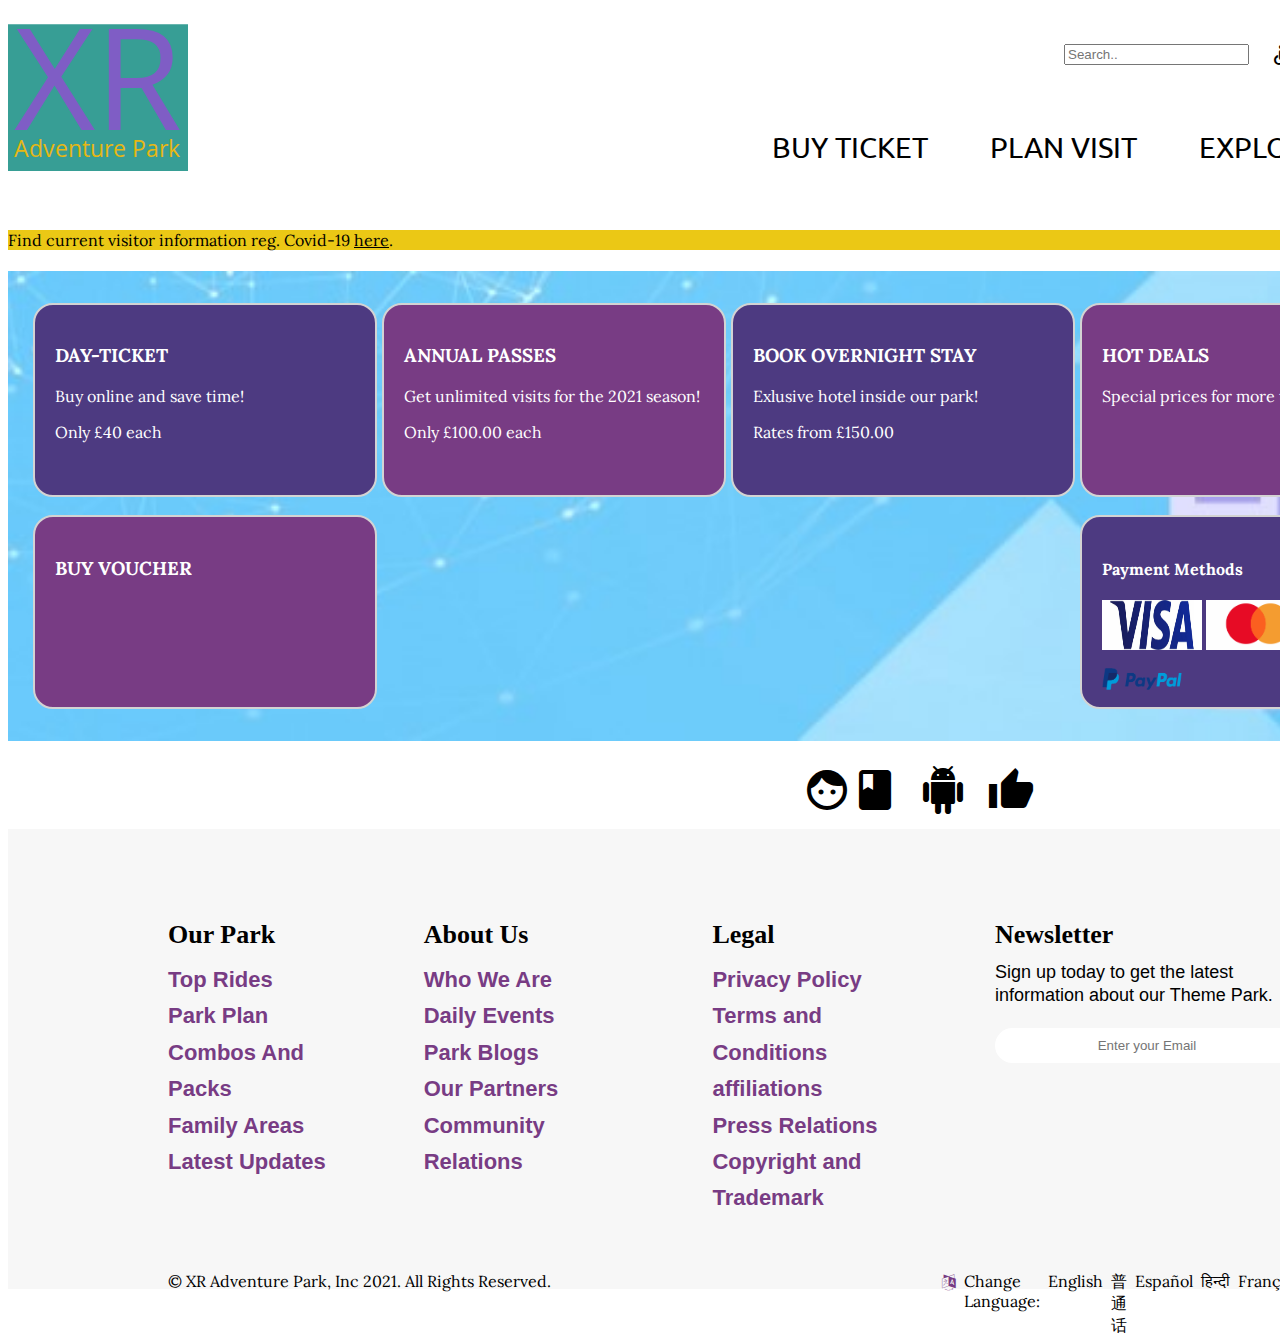
<file: ticket.html>
<!-- definition that this document is an HTML5 document -->
<!DOCTYPE html>

<!-- declaration of the language Web page. This is meant to assist search engines and browsers -->
<html lang="en">
<link rel=“canonical“ href=”index.hmtl”>

<html>
	
<!-- HEAD SECTION that contains all the invisible (meta) information about the page -->
<head>
  <!--appears in browser tab-->
  <title>XR Adventure Park - Buy ticket </title>
	
  <!--encode any character of pretty much any language and browser knows how to interpret every character-->
  <meta charset="utf-8">
	
  <!--description might be found by a service such as Google, which is building up a comprehensive list of pages around the web and gives some clue as to what the content will be-->
  <meta name="description" content="Explore the first XR Adventure Park ever -  buy your tickets, plan your visit and stay updated on special events!">
	
  <!--keywords so that search engines will be able to find the page and classify it accordingly - and when you search for key words in a search engine, it might come up with this page. -->
  <meta name="keywords" content="xr park, augmented reality, virtual reality, xr, attractions, attraction1Name, attraction2Name, tickets, events, events, visit, opening times, plan, fun, action">	
  <meta name="author" content="teamWork">
	
  <!--define how the page is presented on a variety of different devices, here: use the whole width of the device and scale to size one -->
  <meta name="viewport" content="width=device-width, initial-scale=1.0">

  <!--refresh the page every 600 seconds-->
  <meta name="refresh" content="600">
	
  <!--(no)index specifies if the site should get indexed by the search engine; (no)follow specifies if the robot can follow the link on the page to drill down into the site. Since site is in development, both are set to no-->
  <meta name="robots" content="noindex,nofollow">
	
  <!--allow webpage to become a rich object in social networks-->
  <meta name="og:image" property="og:image" content="picURL">
  <meta name="og:title" property="og:title" content="XR Adventure Park">
  <meta name="og:description" property="og:description" content="Explore the first XR Adventure Park ever -  buy your tickets, plan your visit and stay updated on special events!">
  <meta name="og:url" property="og:url" content="pageURL">

  <!-- reference to external stylesheet-->
  <link rel="stylesheet" href="sitestyle.css">

  <!-- google font pairings reference-->
  <link rel="stylesheet" href="https://fonts.googleapis.com/css?family=Ubuntu|Lora">
    
  <!-- Add icon library -->
  <link rel="stylesheet" href="https://cdnjs.cloudflare.com/ajax/libs/font-awesome/4.7.0/css/font-awesome.min.css">
  
  <!-- google font icons reference-->
  <link href="https://fonts.googleapis.com/icon?family=Material+Icons"
      rel="stylesheet">
</head>

<!-- BODY SECTION that contains the structure for all the visble content -->
<body>

<div class="grid-container-ticket">
    <!-- Park logo HEADER -->
    <div id="logo">
		<a class="logo" href="index.html" target="_self"><img src="img/parkLogo.svg" alt="park logo" width="180" height="180" onerror="this.src='img/logo.jpg'"></a>
	</div>
	<!-- Navigation bar HEADER -->
    <div id="nav">
		<ul class="nav">
			 <li style="float:right"><a href="index.html"><i class="material-icons">shopping_basket</i></a></li>
			 <li style="float:right"><a href="index.html"><i class="material-icons">language</i></a></li>
			 <li style="float:right"><a href="index.html"><i class="material-icons">accessible_forward</i></a></li>
			 <li style="float:right" class="search"><input type="text" placeholder="Search.."></li>
		</ul>
		<ul class="nav">
			<li></li>
			<li class="nav" style="float:right"><a class="nav" href="index.html">EXPLORE PARK</a></li>
			<li class="nav" style="float:right"><a class="nav" href="visit.html">PLAN VISIT</a></li>
			<li class="nav" style="float:right"><a class="nav" href="ticket.html">BUY TICKET</a></li>
		</ul>
	</div>	
    <!-- Covid information HEADER -->
    <div id="covid">
		<p class="attention">Find current visitor information reg. Covid-19 <a href="ticket.html" style="color:black; font"><u>here</u></a>.</p>
	</div>
   
    <!-- START PAGE SPECIFIC SECTION-->
    
    <!--div for th block of the main part-->
    
    <div class="ticket_page_content">
  
        <!-- Tile 1 on ticket page - day-ticket -->
        <div id = "tp1">
            <div class="ticket-page-info1"> 
                <h3> DAY-TICKET </h3>
                <p>Buy online and save time!</p>
                <p>Only £40 each</p>
            </div>
        </div>

        <!-- Tile 2 on ticket page - annual passes -->
        <div id = "tp2">
            <div class="ticket-page-info">
                <h3> ANNUAL PASSES </h3>
                <p>Get unlimited visits for the 2021 season!</p>
                <p>Only £100.00 each</p>
            </div>
        </div>

        <!-- Tile 3 on ticket page - overnight stay -->
        <div id = "tp3">
            <div class="ticket-page-info1">
                <h3> BOOK OVERNIGHT STAY </h3>
                <p>Exlusive hotel inside our park!</p>
                <p>Rates from £150.00 </p>
            </div>
        </div>
     
        <!-- Tile 4 on ticket page - deals -->
        <div id = "tp4">
            <div class="ticket-page-info">
                <h3> HOT DEALS </h3>
                <p> Special prices for more than 3 tickets! </p>
            </div>
        </div>
    
        <!-- Tile 5 on ticket page - vouchers -->
        <div id = "voucher">
            <div class="ticket-page-info">
                <h3>BUY VOUCHER</h3>
            </div>
        </div>

        <!-- Tile 6 on ticket page - payment methods -->
        <div id = "paymentMethods">
            <div class="ticket-page-info1">
                <h4>Payment Methods</h4>
                <img src="img/visa.jpg" alt="logo visa" width="100" height="50">
                <img src="img/mastercard.png" alt="logo Master Card" width="100" height="50">
                <img src="img/amex.jpg" alt="logo American Express" width="80" height="50">
                <img src="img/paypal.png" alt="logo PayPal" width="80" height="50">
            </div>
        </div>
    </div>

    <!-- END PAGE SPECIFIC SECTION-->    
  
    <!-- Social media FOOTER -->    
	<div id="social">
	    <ul class="social">
			<li class="social"><a href="index.html"><i class="material-icons" style="font-size:48px;">feed</i></a></li>
			<li class="social"><a href="index.html"><i class="material-icons" style="font-size:48px;">thumb_up_alt</i></a></li>
			<li class="social"><a href="index.html"><i class="material-icons" style="font-size:48px;">android</i></a></li>
			<li class="social"><a href="index.html"><i class="material-icons" style="font-size:48px;">facebook</i></a></li>
	    </ul>
	</div>

    <!-- General information FOOTER -->
    <div class="final_footer_main_block">
        <div class="final_footer">

            <div class="final_footer1 final_footertext">
                Our Park 
                <div class="line_gap">
                    <a class="our_links">Top Rides</a>
                    <br><a class="our_links">Park Plan</a>
                    <br><a class="our_links">Combos And Packs</a>
                    <br><a class="our_links">Family Areas</a>
                    <br><a class="our_links">Latest Updates</a>
                </div>
            </div>
            <div class="final_footer2 final_footertext">
                About Us
                <div class="line_gap">
                    <a class="our_links">Who We Are</a>
                    <br><a class="our_links">Daily Events</a>
                    <br><a class="our_links">Park Blogs</a>
                    <br><a class="our_links">Our Partners</a>
                    <br><a class="our_links">Community Relations</a>
                </div>
            </div>
            <div class="final_footer3 final_footertext">
                Legal
                <div class="line_gap">
                    <a class="our_links">Privacy Policy</a>
                    <br><a class="our_links">Terms and Conditions</a>
                    <br><a class="our_links">affiliations</a>
                    <br><a class="our_links">Press Relations</a>
                    <br><a class="our_links">Copyright and Trademark</a>
                </div>
            </div>
            <div class="final_footer4 final_footertext">
                Newsletter
                <div class="line_new">
                 Sign up today to get the latest information about our Theme Park.
                </div>
                <div class="news_form">
                    <input id="our_news_form" type="email" name="mail" placeholder="Enter your Email" required>
                    <i class="fa fa-paper-plane iconnews"></i> 
                </div>
            </div>
            <div class="final_footer5">
                © XR Adventure Park, Inc 2021. All Rights Reserved.
            </div>
            <div class="final_footer6">
                <div class="final_footer6_inbuild">
                <i class="fa fa-language fa-1g language_footer"></i> 
                <div class="language_main">
                     Change Language:
                </div>
                <a class="language_spaceong">English</a> 
                <a class="language_spaceong">普通话</a> 
                <a class="language_spaceong">Español</a> 
                <a class="language_spaceong">हिन्दी</a> 
                <a class="language_spaceong">Française</a> 
                <a class="language_spaceong">русскийदी</a> 
                </div>
            </div>
        </div>
   </div>
</div>
    
</body>
</html>
</file>
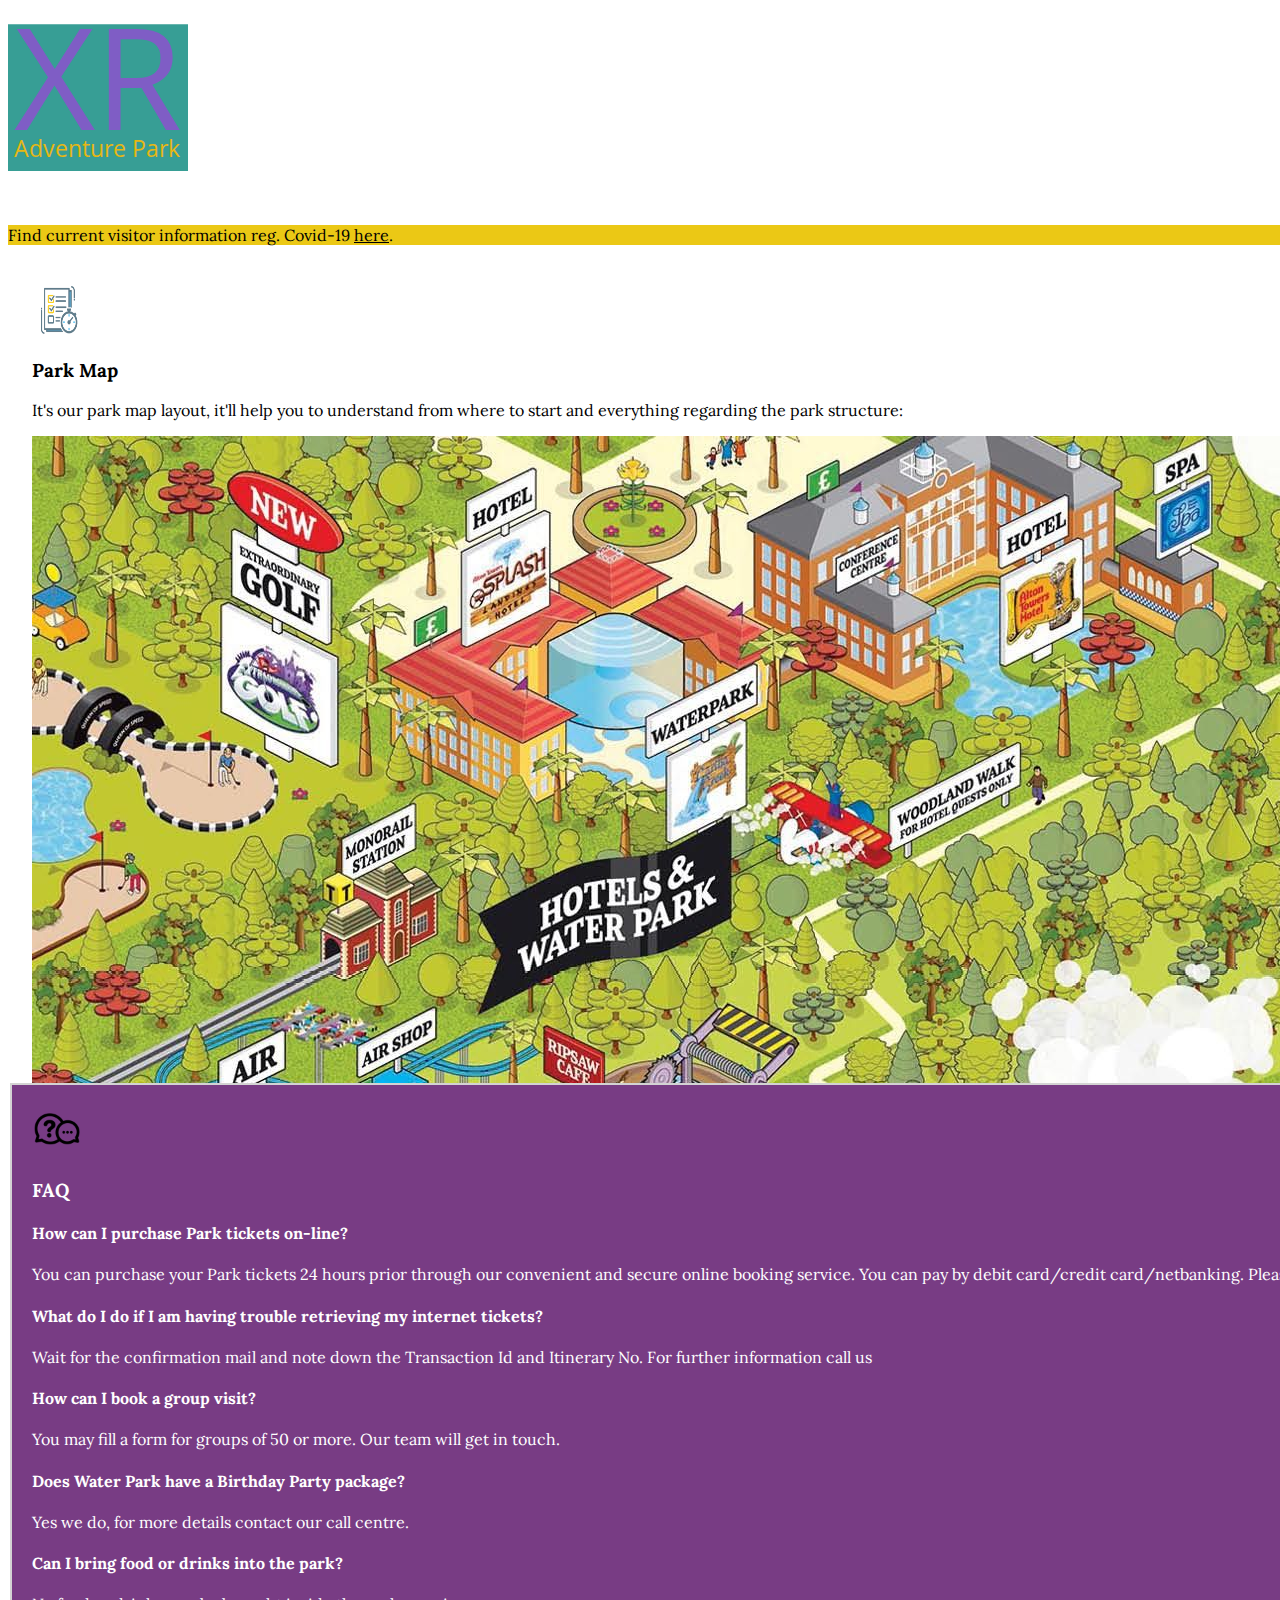
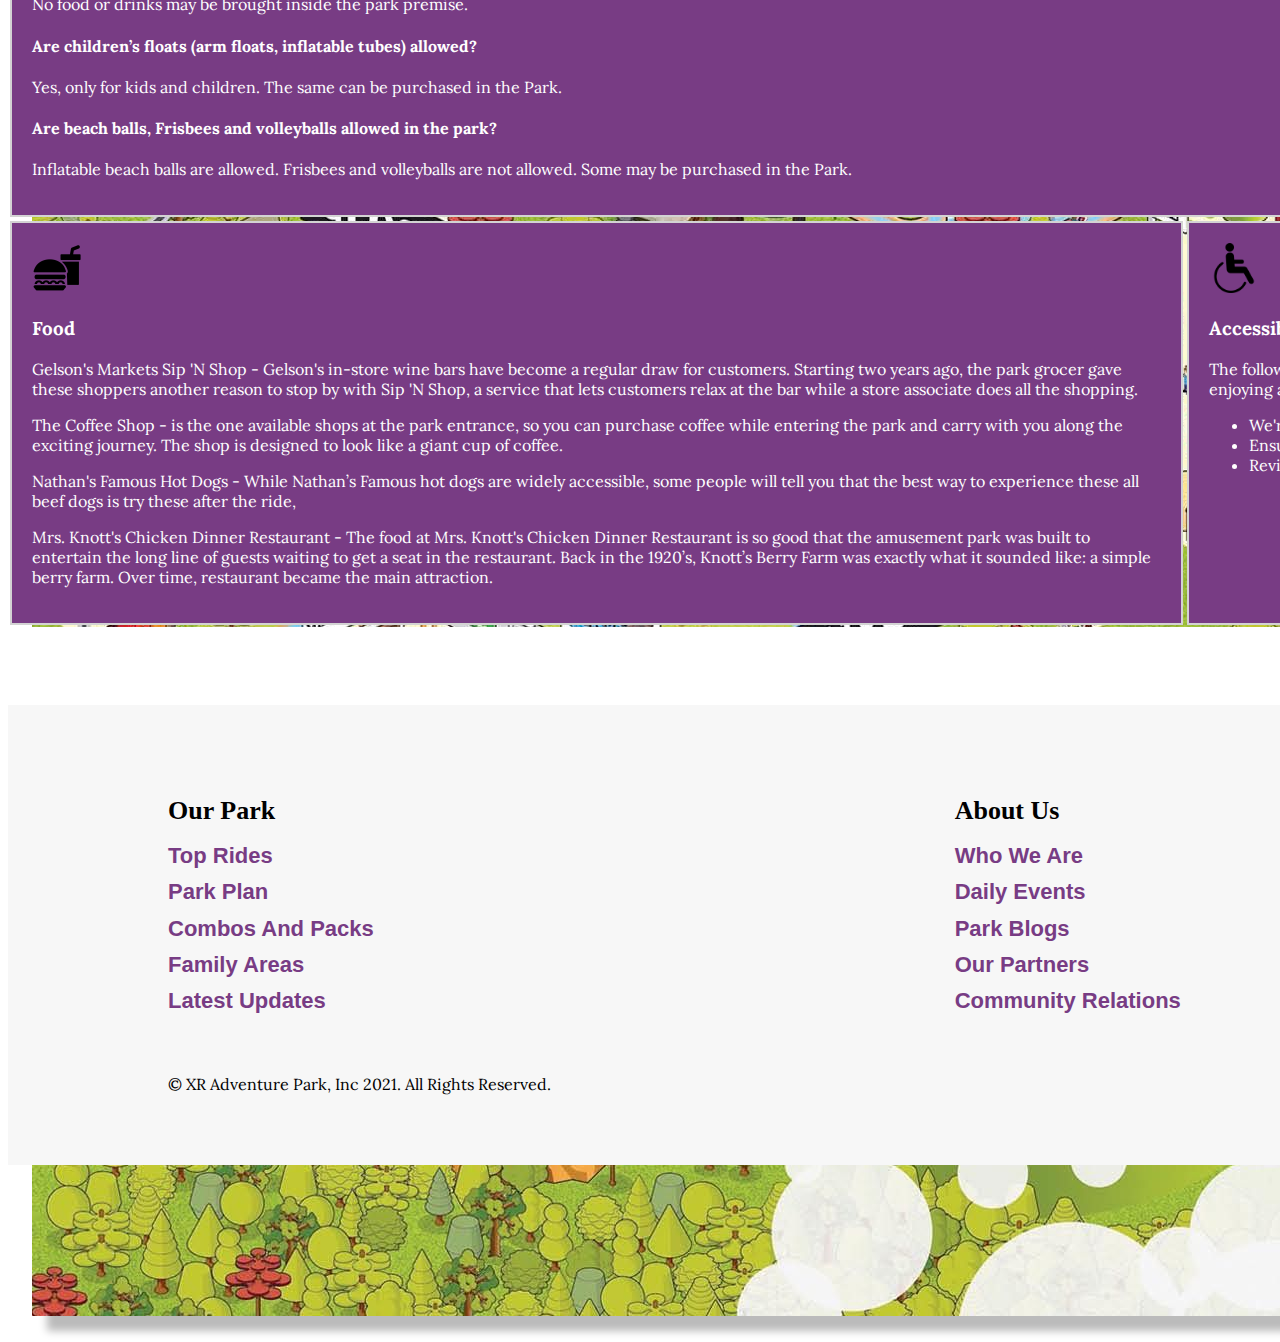
<file: visit.html>
<!-- definition that this document is an HTML5 document -->
<!DOCTYPE html>

<!-- declaration of the language Web page. This is meant to assist search engines and browsers -->
<html lang="en">
<link rel=“canonical“ href=”index.hmtl”>
	
<html>
	
<!-- HEAD SECTION that contains all the invisible (meta) information about the page -->
<head>
  <!--appears in browser tab-->
  <title>XR Adventure Park - Plan visit </title>
	
  <!--encode any character of pretty much any language and browser knows how to interpret every character-->
  <meta charset="utf-8">
	
  <!--description might be found by a service such as Google, which is building up a comprehensive list of pages around the web and gives some clue as to what the content will be-->
  <meta name="description" content="Explore the first XR Adventure Park ever -  buy your tickets, plan your visit and stay updated on special events!">
	
  <!--keywords so that search engines will be able to find the page and classify it accordingly - and when you search for key words in a search engine, it might come up with this page. -->
  <meta name="keywords" content="xr park, augmented reality, virtual reality, xr, attractions, attraction1Name, attraction2Name, tickets, events, events, visit, opening times, plan, fun, action">	
  <meta name="author" content="teamWork">
	
  <!--define how the page is presented on a variety of different devices, here: use the whole width of the device and scale to size one -->
  <meta name="viewport" content="width=device-width, initial-scale=1.0">

  <!--refresh the page every 600 seconds-->
  <meta name="refresh" content="600">
	
  <!--(no)index specifies if the site should get indexed by the search engine; (no)follow specifies if the robot can follow the link on the page to drill down into the site. Since site is in development, both are set to no-->
  <meta name="robots" content="noindex,nofollow">
	
  <!--allow webpage to become a rich object in social networks-->
  <meta name="og:image" property="og:image" content="picURL">
  <meta name="og:title" property="og:title" content="XR Adventure Park">
  <meta name="og:description" property="og:description" content="Explore the first XR Adventure Park ever -  buy your tickets, plan your visit and stay updated on special events!">
  <meta name="og:url" property="og:url" content="pageURL">

  <!-- reference to external stylesheet-->
  <link rel="stylesheet" href="sitestyle.css">

  <!-- google font pairings reference-->
  <link rel="stylesheet" href="https://fonts.googleapis.com/css?family=Ubuntu|Lora">
    
  <!-- Add icon library -->
  <link rel="stylesheet" href="https://cdnjs.cloudflare.com/ajax/libs/font-awesome/4.7.0/css/font-awesome.min.css">
  
  <!-- google font icons reference-->
  <link href="https://fonts.googleapis.com/icon?family=Material+Icons"
      rel="stylesheet">
</head>

<!-- BODY SECTION that contains the structure for all the visble content -->
<body>
    
<div class="grid-container-visit">    
    <!-- Park logo HEADER -->
    <div id="visit_logo">
		<a class="logo" href="index.html" target="_self"><img src="img/parkLogo.svg" alt="park logo" width="180" height="180" onerror="this.src='img/logo.jpg'"></a>
	</div>
	<!-- Navigation bar HEADER -->
    <div id="visit_nav">
		<ul class="nav">
			 <li style="float:right"><a href="index.html"><i class="material-icons">shopping_basket</i></a></li>
			 <li style="float:right"><a href="index.html"><i class="material-icons">language</i></a></li>
			 <li style="float:right"><a href="index.html"><i class="material-icons">accessible_forward</i></a></li>
			 <li style="float:right" class="search"><input type="text" placeholder="Search.."></li>
		</ul>
		<ul class="nav">
			<li></li>
			<li class="nav" style="float:right"><a class="nav" href="index.html">EXPLORE PARK</a></li>
			<li class="nav" style="float:right"><a class="nav" href="visit.html">PLAN VISIT</a></li>
			<li class="nav" style="float:right"><a class="nav" href="ticket.html">BUY TICKET</a></li>
		</ul>
	</div>	
    <!-- Covid information HEADER -->
    <div id="visit_covid">
		<p class="attention">Find current visitor information reg. Covid-19 <a href="visit.html" style="color:black; font"><u>here</u></a>.</p>
	</div>
    			
    <!-- START PAGE SPECIFIC SECTION-->
	
    <!--div for th block of the main part-->
    
    <!-- Tile 1 on plan visit page - park map -->
    <div id = "vpp1">
        <div class="visit-page-info1">
            <img src="img/planning.png" alt="Park Plan" width="50" height="50"> 
            <h3> Park Map </h3>
            <p>It's our park map layout, it'll help you to understand from where to start and everything regarding the park structure: </p>
            <img class ="image_map" src="img/park_map.jpg" alt="Park Plan" >
        </div>
    </div>

    <!-- Tile 2 on plan visit page - accessibility information -->
    <div id = "vpp2">
        <div class="visit-page-info">
            <img src="img/Accessibility.png" alt="Accessibility" width="50" height="50">
            <h3> Accessibility </h3>
            <p>The following guidance and information has been created in order to help guests with additional needs have the best experience possible whilst enjoying a day with us here at the Theme Park!</p>
            <ul>
                <li>We're providing information to guests before they visit – including a brand new Accessibility Day Planner individual to each guest</li>
                <li>Ensuring that purchasing tickets and entering the Park is as smooth as possible</li>
                <li>Reviewing our ride accessibility policies</li>
            </ul>
        </div>
    </div>
      
    <!-- Tile 3 on plan visit page - opening times -->
    <div id = "vpp3">
        <div class="visit-page-info1">
            <img src="img/calendar.png" alt="Opening Times Calendar" width="50" height="50"> 
            <h3> Opening Times Calendar </h3>
            <table>
                <tr><th>Monday</th><td>9am - 10pm</td></tr>
                <tr><th>Tuesday</th><td>9am - 10pm</td></tr>
                <tr><th>Wednesday</th><td>9am - 10pm</td></tr>
                <tr><th>Thursday</th><td>9am - 10pm</td></tr>
                <tr><th>Friday</th><td>9am - 10pm</td></tr>
                <tr><th>Saturday</th><td>9am - 11:30pm</td></tr>
                <tr><th>Sunday</th><td>9am - 11:30pm</td></tr>
            </table>
            <p>These are the timing for rides, which are strictly followed. Whereas our theme park hotel is open 24x7. </p>
        </div>
    </div>
    
    <!-- Tile 4 on plan visit page - FAQ -->
    <div id = "vpp4">
        <div class="visit-page-info">
            <img src="img/faq.png" alt="FAQ" width="50" height="50"> 
            <h3> FAQ </h3>
            <h4> How can I purchase Park tickets on-line? </h4>
            <p> You can purchase your Park tickets 24 hours prior through our convenient and secure online booking service. You can pay by debit card/credit card/netbanking. Please, remember to check your transaction before making the payment. </p>
            <h4> What do I do if I am having trouble retrieving my internet tickets? </h4>
            <p> Wait for the confirmation mail and note down the Transaction Id and Itinerary No. For further information call us </p>
            <h4> How can I book a group visit? </h4>
            <p> You may fill a form for groups of 50 or more. Our team will get in touch. </p>
            <h4> Does Water Park have a Birthday Party package? </h4>
            <p> Yes we do, for more details contact our call centre. </p>
            <h4> Can I bring food or drinks into the park? </h4>
            <p> No food or drinks may be brought inside the park premise. </p>
            <h4> Are children’s floats (arm floats, inflatable tubes) allowed? </h4>
            <p> Yes, only for kids and children. The same can be purchased in the Park. </p>
            <h4> Are beach balls, Frisbees and volleyballs allowed in the park? </h4>
            <p> Inflatable beach balls are allowed. Frisbees and volleyballs are not allowed. Some may be purchased in the Park. </p>
        </div>
    </div>
    
    <!-- Tile 5 on plan visit page - food information -->
    <div id = "vpp5">
        <div class="visit-page-info1">
            <img src="img/food.png" alt="food" width="50" height="50">
            <h3> Food </h3>
            <p>Gelson's Markets Sip 'N Shop - Gelson's in-store wine bars have become a regular draw for customers. Starting two years ago, the park grocer gave these shoppers another reason to stop by with Sip 'N Shop, a service that lets customers relax at the bar while a store associate does all the shopping.</p>
            <p>The Coffee Shop - is the one available shops at the park entrance, so you can purchase coffee while entering the park and carry with you along the exciting journey. The shop is designed to look like a giant cup of coffee.</p>
            <p>Nathan's Famous Hot Dogs - While Nathan’s Famous hot dogs are widely accessible, some people will tell you that the best way to experience these all beef dogs is try these after the ride,</p>
            <p>Mrs. Knott's Chicken Dinner Restaurant - The food at Mrs. Knott's Chicken Dinner Restaurant is so good that the amusement park was built to entertain the long line of guests waiting to get a seat in the restaurant. Back in the 1920’s, Knott’s Berry Farm was exactly what it sounded like: a simple berry farm. Over time, restaurant became the main attraction.</p>
            <p></p>
        </div>
    </div>
    
    <!-- Tile 6 on plan visit page - shopping information -->
    <div id = "vpp6">  
        <div class="visit-page-info">
            <img src="img/shop.png" alt="stores" width="50" height="50">
            <h3> Shops </h3>
            <p>We have the following shops and stores at our the Theme Park, they provide variety of products related to Theme Park like:</p>
            <p>CoasterMerch – Custom designed unofficial merchandise created in England. These guys are obsessed with theme parks and rollercoasters and love to create new designs featuring attractions and coasters from around the world. They don’t use any branding and logos from parks as they prefer to stay honest and avoid using parks intellectual property.</p>
            <p>Thrill Riders – Based in Milton Keynes, Thrill Rides currently only offers a small portfolio of roller coaster related products but is a true Theme Park Enthusiast.</p>
            <p>coastersnaps – Offers some nice attire featuring listings of Roller Coaster elements and Manufacturers, coastersnaps has roller coaster inspired designs for every enthusiast!</p>
            <p>carowindsfanson – Based in the heart of England, carowindsfanson offers a store dedicated to high Coaster rides and also has a second store which covers Theme Parks across the world.</p>
            <p>Novelty Shop - is a shop which the player can buy for their theme Park in the game Theme Park. This shop sells novelty items to the visitors of your park and this is our oldest shop.</p>
            <p>Saloon - we also have proper Saloon at our theme park, which any one can use it. But it'll be more feasible if you have our membership. </p>
            <p>Duinrell’s Promenade - is the place to go to shop for the best clothes, such as a great sweater or t-shirt featuring Rick the Frog. If you’re planning go for theme ride then you should definitely try our theme clothes. </p>
        </div>
    </div>

    <!-- END PAGE SPECIFIC SECTION-->

    <!-- Social media FOOTER -->

	<div id="visit_social">
	    <ul class="social">
			<li class="social"><a href="index.html"><i class="material-icons" style="font-size:48px;">feed</i></a></li>
			<li class="social"><a href="index.html"><i class="material-icons" style="font-size:48px;">thumb_up_alt</i></a></li>
			<li class="social"><a href="index.html"><i class="material-icons" style="font-size:48px;">android</i></a></li>
			<li class="social"><a href="index.html"><i class="material-icons" style="font-size:48px;">facebook</i></a></li>
	    </ul>
	</div>
    
    <!-- General information FOOTER -->
    <div class="final_footer_main_block">
        <div class="final_footer">

            <div class="final_footer1 final_footertext">
                Our Park 
                <div class="line_gap">
                    <a class="our_links">Top Rides</a>
                    <br><a class="our_links">Park Plan</a>
                    <br><a class="our_links">Combos And Packs</a>
                    <br><a class="our_links">Family Areas</a>
                    <br><a class="our_links">Latest Updates</a>
                </div>
            </div>
            <div class="final_footer2 final_footertext">
                About Us
                <div class="line_gap">
                    <a class="our_links">Who We Are</a>
                    <br><a class="our_links">Daily Events</a>
                    <br><a class="our_links">Park Blogs</a>
                    <br><a class="our_links">Our Partners</a>
                    <br><a class="our_links">Community Relations</a>
                </div>
            </div>
            <div class="final_footer3 final_footertext">
                Legal
                <div class="line_gap">
                    <a class="our_links">Privacy Policy</a>
                    <br><a class="our_links">Terms and Conditions</a>
                    <br><a class="our_links">affiliations</a>
                    <br><a class="our_links">Press Relations</a>
                    <br><a class="our_links">Copyright and Trademark</a>
                </div>
            </div>
            <div class="final_footer4 final_footertext">
                Newsletter
                <div class="line_new">
                 Sign up today to get the latest information about our Theme Park.
                </div>
                <div class="news_form">
                    <input id="our_news_form" type="email" name="mail" placeholder="Enter your Email" required>
                    <i class="fa fa-paper-plane iconnews"></i> 
                </div>
            </div>
            <div class="final_footer5">
                © XR Adventure Park, Inc 2021. All Rights Reserved.
            </div>
            <div class="final_footer6">
                <div class="final_footer6_inbuild">
                <i class="fa fa-language fa-1g language_footer"></i> 
                <div class="language_main">
                     Change Language:
                </div>
                <a class="language_spaceong">English</a> 
                <a class="language_spaceong">普通话</a> 
                <a class="language_spaceong">Español</a> 
                <a class="language_spaceong">हिन्दी</a> 
                <a class="language_spaceong">Française</a> 
                <a class="language_spaceong">русскийदी</a> 
                </div>
            </div>
        </div>
   </div>
</div>

</body>
</html>
</file>
<file: sitestyle.css>
/*_____________________________HEADER COMMON CSS_______________________________________*/

/*___HEADER css___*/
#logo { grid-area: logo; }
#nav { grid-area: nav; }
#covid { grid-area: covid; }

/*navbar*/
ul.nav {
  list-style-type: none;
  margin: 10;
  padding: 0;
  overflow: hidden;
  background-color: white;
}
li.nav {
  float: left;
}
li.nav a.nav {
  display: block;
  color: black;
  text-align: center;
  padding: 14px 16px;
  text-decoration: none;
}

/*button animation starting*/
a.nav:active {
  transform: translateY(4px);
}

/*button animation starting*/

li.nav a.nav:hover { /* Change the link color to black on hover */
  background-color: black;
  color:white;
}
.nav{
	margin: 15px 10px 10px 5px;
}

i.material-icons, li.search {
	margin-top: 20px;
	margin-bottom: 0px;
	margin-right: 10px;
	margin-left: 10px;
}
.material-icons{
	color:black;
}
/*logo*/
img {
  padding: 0px 0px 0px 0px;
  margin: 0px 0px 0px 0px;
}

/*font*/

body
{
  font-family: Lora, serif; /*use this font for standard text*/
  font-size: 100%; /*set a default font-size in percent for the <body> element*/
  font-size: 1em; /*pixels/16=em; em is used to allow users to resize the text (in the browser menu)*/
}
li.nav
{
  font-family: Ubuntu, sans-serif;/*use this font for headings etc*/
  font-size: 1.8em; 
}
/* background-color for call-to action areas*/
.attention
{
	background-color: rgb(235,200,21);
}
/*video text*/
@font-face 
{ 
	font-family: blanka-regular; 
	src: url("font/blanka-regular.otf"); 
} 
#vidtext
{
	font-family: blanka-regular;
}

/*___________________________________index.html CSS___________________________________*/

#slidershow_mainid {grid-area:slidershow_mainid;}
#vid { grid-area: vid; }
#tile1 { grid-area: tile1; }
#tile2 { grid-area: tile2; }
#tile3 { grid-area: tile3; }
#social { grid-area: social; }
.final_footer_main_block{grid-area: final_footer_main_block;}
.grid-container-index {
	display: grid;
	grid-column-gap: 5px;
	grid-row-gap: 5px;
    grid-template-columns: auto auto auto;
    grid-template-areas:
		'logo nav nav'
		'covid covid covid'
		'vid vid vid'
        'slidershow_mainid slidershow_mainid slidershow_mainid'
		'tile1 tile2 tile3'
		'social social social'
        'final_footer_main_block final_footer_main_block final_footer_main_block';
    background-color: white;
}

/*slide show css starts*/
/* We learnt to built slide-show(in just CSS and HTML) with the help of https://www.youtube.com/watch?v=9Irz0c-6UGw */

.slidershow_main{
  position: relative;
  top: 0px;
  left: 0%;
  height: 420px;
  margin: 0;
  padding: 0;
  background: none;
}
.slidershow{
  width: 700px;
  height: 400px;
  overflow: hidden;
  position: absolute;
  top: 50%;
  left: 50%;
  border: 8px solid rgb(120,60,132);
  border-radius: 25px;
  transform: translate(-50%,-50%);
}

.navigation_bar{
  position: absolute;
  bottom: 20px;
  left: 50%;
  transform: translateX(-50%);
  display: flex;
}
.bar{
  width: 50px;
  height: 17px;
  border: 2px solid rgb(120,60,132);
  background: rgb(120,60,132);
  margin: 6px;
  cursor: pointer;
  transition: 0.4s;
  color: white;
  text-align: center;
  font-weight: bold;
}
.bar:hover{
  background: rgb(77,58,129);
}

.bar:active {
  
  transform: translateY(8px);
}

input[name="r"]{
    position: absolute;
    visibility: hidden;
}

.slides{
  width: 500%;
  height: 100%;
  display: flex;
}

.slide{
  width: 20%;
  transition: 0.6s;
}
.slide3 img{
  width: 100%;
  height: 100%;
}
.s1 img{
  width: 100%;
  height: 100%;
}
.slide3{width: 20%;}

#r1:checked ~ .s1{
  margin-left: 0;
}
#r2:checked ~ .s1{
  margin-left: -20%;
}
#r3:checked ~ .s1{
  margin-left: -40%;
}
#r4:checked ~ .s1{
  margin-left: -60%;
}
#r5:checked ~ .s1{
  margin-left: -80%;
}

/*slide show css ends*/

/* section video */
video 
{
  width: 100%;
  height: auto;
}

/* section tiles*/
#tile2
{
	background-color: rgb(120,60,132);
	color:white;
    padding:20px;
    border-radius: 30px;
}
#tile1, #tile3
{
	background-color: rgb(77,58,129);
	color:white;
    padding:20px;
    border-radius: 30px;
}

/*section social*/
ul.social {
  list-style-type: none;
  margin: 0;
  padding: 0;
  overflow: hidden;
  background-color: white;
}

li.social {
  float: right;
}

li.social a.social {
  display: block;
  color: black;
  text-align: center;
  padding: 14px 16px 10px 10px;
  text-decoration: none;
}
.social{
	font-size: 36px;
}

/*___video z-index___*/

video{
    position: relative;
}

.overlay{
    
    position: absolute;
    z-index: 1;
    top: 650px;
    left: 340px;
    color: white;
    padding:10px;
    border:8px solid white;
}

/*___________________________________ticket.html CSS__________________________________*/

#tp1 { grid-area: tp1; }
#tp2 { grid-area: tp2; }
#tp3 { grid-area: tp3; }
#tp4 { grid-area: tp4; }
#voucher { grid-area: voucher; }
#paymentMethods { grid-area: paymentMethods; }
#social { grid-area: social; }
.ticket_page_content{grid-area: ticket_page_content;}

.grid-container-ticket {
	display: grid;
	grid-column-gap: 5px;
	grid-row-gap: 5px;
    grid-template-columns: auto auto auto auto;
    grid-template-areas:
		'logo logo nav nav'
		'covid covid covid covid'
		'ticket_page_content ticket_page_content ticket_page_content ticket_page_content'
		'social social social social'
        'final_footer_main_block final_footer_main_block final_footer_main_block final_footer_main_block';
    background-color: white;
}

.ticket_page_content{
    display: grid;
	grid-column-gap: 5px;
	grid-row-gap: 5px;
    grid-template-columns: auto auto auto auto;
    grid-template-areas:
		'tp1 tp2 tp3 tp4'
        'voucher . . paymentMethods';
    padding: 25px;
    background-image: url(img/payment_image.jpg);
    background-repeat: no-repeat;
    background-size:cover;
    position: relative;
    height: 420px;
}

#tp1, #tp3, #paymentMethods,#vpp10 .ticket-page-info1{
    font-family: Lora, serif; 
    font-style: normal;
    font-variant: normal;
    font-weight: normal;
    font-size: 1em;
    background-color: rgb(77,58,129);
    color: white;
    padding:20px;
    border:2px solid lightgray;
    border-radius: 20px;
    margin: auto;
    height: 150px;
    width: 300px;
}

#tp2, #tp4, #voucher,#vpp9 .ticket-page-info{
    font-family: Lora, serif; 
    font-style: normal;
    font-variant: normal;
    font-weight: normal;
    font-size: 1em;
    background-color: rgb(120,60,132);
    color: white;
    padding:20px;
    border:2px solid lightgray;
    border-radius: 20px;
    margin: auto; 
    height: 150px;
    width: 300px;
}

/*___ticket page animation___*/
#tp1:hover,#tp2:hover,#tp3:hover,#tp4:hover,#voucher:hover,#paymentMethods:hover{
     position: relative;
     animation-name: animation8;
     animation-duration: 0.2s;
     animation-fill-mode: forwards;
}

#tp1:hover,#tp2:hover,#tp3:hover,#tp4:hover,#voucher:hover{
     cursor: pointer;
}

@keyframes animation8 {
  from  { left:0px; top:0px;}
  to  { left:-10px; top:-10px; background-color: lightyellow; color: black;}
}

/*___________________________________visit.html CSS___________________________________*/

#vpp1{grid-area: one;}
#vpp2{grid-area: two;}
#vpp3{grid-area: three;}
#vpp4{grid-area: four;}
#vpp5{grid-area: five;}
#vpp6{grid-area: six;}
#visit_logo{grid-area:visit_logo;}
#visit_nav{grid-area:visit_nav;}
#visit_covid{grid-area:visit_covid;}
#visit_social{grid-area:visit_social;}

#vpp1 .visit-page-info1{
    font-family: Lora, serif; 
    font-style: normal;
    font-variant: normal;
    font-weight: normal;
    font-size: 1em;
    background-color: white;
    color: black;
    padding:20px;
    border:2px solid white;
    margin:2px;    
}

#vpp3, #vpp5, #vpp7 .visit-page-info1{
    font-family: Lora, serif; 
    font-style: normal;
    font-variant: normal;
    font-weight: normal;
    font-size: 1em;
    background-color: rgb(120,60,132);
    color: white;
    padding:20px;
    border:2px solid lightgray;
    margin:2px; 
}

#vpp2, #vpp4, #vpp6, #vpp8 .visit-page-info{
    font-family: Lora, serif; 
    font-style: normal;
    font-variant: normal;
    font-weight: normal;
    font-size: 1em;
    background-color: rgb(120,60,132);
    color: white;
    padding:20px;
    border:2px solid lightgray;
    margin:2px; 
}

.grid-container-visit{
  display: grid;
  grid-template-columns: auto auto auto;
  grid-template-areas:
      'visit_logo visit_nav visit_nav'
      'visit_covid visit_covid visit_covid'
      'one one one'
      'four four six'
      'five two three'
      'visit_social visit_social visit_social'
      'final_footer_main_block final_footer_main_block final_footer_main_block';
  background-color: white;
}

/*___visit image css modification___*/
.image_map {
     box-shadow: 15px 15px 8px #bbbbbb;
     animation-name: animation1;
     animation-duration: 2s;
     animation-fill-mode: forwards;
}

@keyframes animation1 {
    from{width:0px; height:0;}
    to {transform: rotate(720deg); width:877px; height:620px;}
}

#vpp1{
    height: 820px;
}

/*___visit animation css modification___*/

#vpp2:hover, #vpp3:hover, #vpp4:hover, #vpp5:hover, #vpp6:hover{
     position: relative;
     animation-name: animation4;
     animation-duration: 0.2s;
     animation-fill-mode: forwards;
}

@keyframes animation4 {
  from {left:0px; top:0px;}
  to {left:-10px; top:-10px; background-color: rgb(77,58,129);}
}

/*_____________________________FOOTER COMMON CSS_______________________________________*/
.final_footer1{grid-area: final_footer1;}
.final_footer2{grid-area: final_footer2;}
.final_footer3{grid-area: final_footer3;}
.final_footer4{grid-area: final_footer4;}
.final_footer5{grid-area: final_footer5;}
.final_footer6{grid-area: final_footer6;}



.final_footer{
  display: grid;
  height: 300px;
  grid-template-columns: auto auto auto auto;
  grid-template-areas:'final_footer1 final_footer2 final_footer3 final_footer4'
                      'final_footer5 final_footer5 final_footer6 final_footer6';
  background-color: #f7f7f7;
  padding: 80px;  
}

.final_footertext{
    text-align:left;
    font-size: 26px;
    font-weight: bolder;
    font-family: Georgia, serif;
    color: black;
    line-height: 2;
    padding-left: 80px;   
}

.final_footer_main_block{
    background: #f7f7f7;  
}

.our_links{
    font-size: 22px;
    font-weight: bold;
    font-family: Arial Narrow, sans-serif ;
    color: rgb(120,60,132);  
}

.our_links:hover{color: aqua; cursor: pointer;}

.line_gap{line-height: 1.4;}

.line_new{
    font-size: 18px;
    font-weight: normal;
    font-family: Arial Narrow, sans-serif ;
    color: black;
    line-height: 1.3;
    width: 300px;
}
.news_form{
    display: flex;
    padding-top: 20px;
}

#our_news_form{
    border-radius: 25px 0px 0px 25px;
    text-align: center;
    width: 300px;
    border: none;
}

.iconnews{
    height: 35px;
    border-radius: 0px 25px 25px 0px;
    background: rgb(120,60,132);
    cursor: pointer;
     width: 70px;
    text-align:center;
    color: white;
    margin-left: -2%;
}

.iconnews:hover{
    background: aqua;
}

.iconnews:active{
     transform: translate(4px,4px);
}

.final_footer5{
    padding-top: 55px;
    padding-left: 80px;
}

.language_footer{
    color: rgb(120,60,132);
    padding-top: 3px;
    
}

.final_footer6{
    display: flex;
    padding-top: 55px;
    padding-left: 0px;
    position: relative;
}

.final_footer6_inbuild{
    display: flex;
    padding-top: 0px;
    position: absolute;
    left: 310px;
}

.language_main{
    padding-left: 8px;
}

.language_spaceong{
    padding-left: 8px; 
}
.language_spaceong:hover{color: aqua; cursor: pointer;}
</file>
